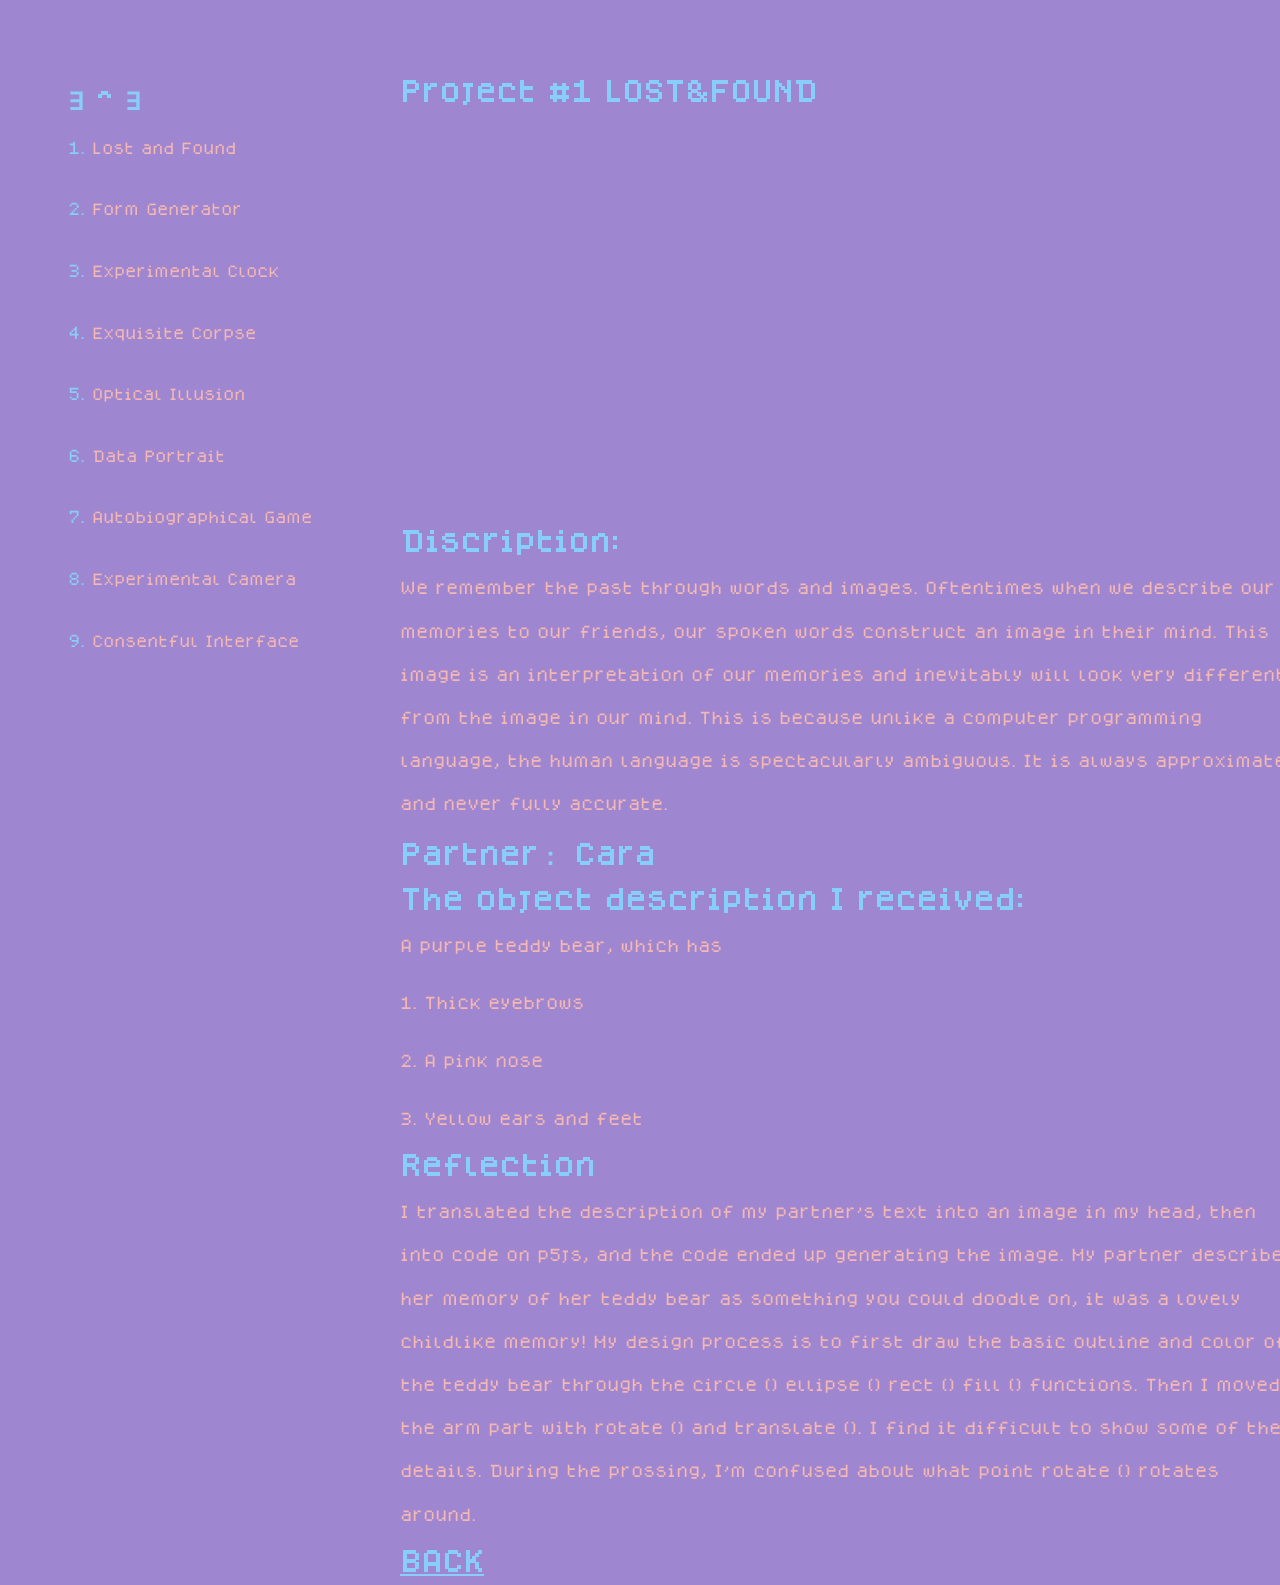
<file: p01.html>
<!DOCTYPE html>
<html lang="en">
  <head>
    <title>∃^∃| LOST&FOUND</title>
    <meta charset="utf-8" />
    <meta http-equiv="X-UA-Compatible" content="IE=edge" />
    <meta name="viewport" content="width=device-width, initial-scale=1" />

    <!-- import the webpage's stylesheet -->
    <link rel="stylesheet" href="style.css" />
    <link
      rel="icon"
      href="https://cdn.glitch.global/6c21bf71-589e-4a17-b7ad-dcb6c1f918c7/erya.png?v=1697675906943"
      type="image/png"
    />

    <!-- import the webpage's javascript file -->
    <script src="/script.js" defer></script>
  </head>
  <body style="background-color: #9e86d1"></body>

  <body>
    <!-- navigation menu -->
    <div style="position: absolute; top: 60px; left: 60px; width: 1500px">
      <nav></nav>
    </div>

    <!-- main content -->
    <main>
      <!-- 1. give your project  a titile -->
      <div style="position: absolute; top: 65px; left: 400px; width: 900px">
        <h1>Project #1 LOST&FOUND</h1>

        <iframe
          width="400px;"
          height="400px;"
          style="aspect-ratio: 2.5/1"
          frameborder="0"
          src="https://editor.p5js.org/xuj678/full/NFdlWwyna"
        ></iframe>

        <!-- below width and height refers to the dimensions of your sketch-->

        <!-- 3. write a short description to describe what the work is about -->

        <h1>Discription:</h1>

        <p>
          We remember the past through words and images. Oftentimes when we
          describe our memories to our friends, our spoken words construct an
          image in their mind. This image is an interpretation of our memories
          and inevitably will look very different from the image in our mind.
          This is because unlike a computer programming language, the human
          language is spectacularly ambiguous. It is always approximate and
          never fully accurate.
        </p>
        <h1>Partner： Cara</h1>

        <!-- 4. reflection -->
        <h1>The object description I received:</h1>

        <p>A purple teddy bear, which has</p>

        <p>1. Thick eyebrows</p>
        <p>2. A pink nose</p>
        <p>3. Yellow ears and feet</p>

        <!-- 4. reflection -->
        <h1>Reflection</h1>

        <p>
          I translated the description of my partner's text into an image in my
          head, then into code on p5js, and the code ended up generating the
          image. My partner described her memory of her teddy bear as something
          you could doodle on, it was a lovely childlike memory! My design
          process is to first draw the basic outline and color of the teddy bear
          through the circle () ellipse () rect () fill () functions. Then I
          moved the arm part with rotate () and translate (). I find it
          difficult to show some of the details. During the prossing, I'm
          confused about what point rotate () rotates around.
        </p>
        <h1>
          <a href="https://eve-cc-portfolio.glitch.me/">BACK</a>
        </h1>
      </div>
      <!-- 5. reflection -->
    </main>
  </body>
</html>
</file>
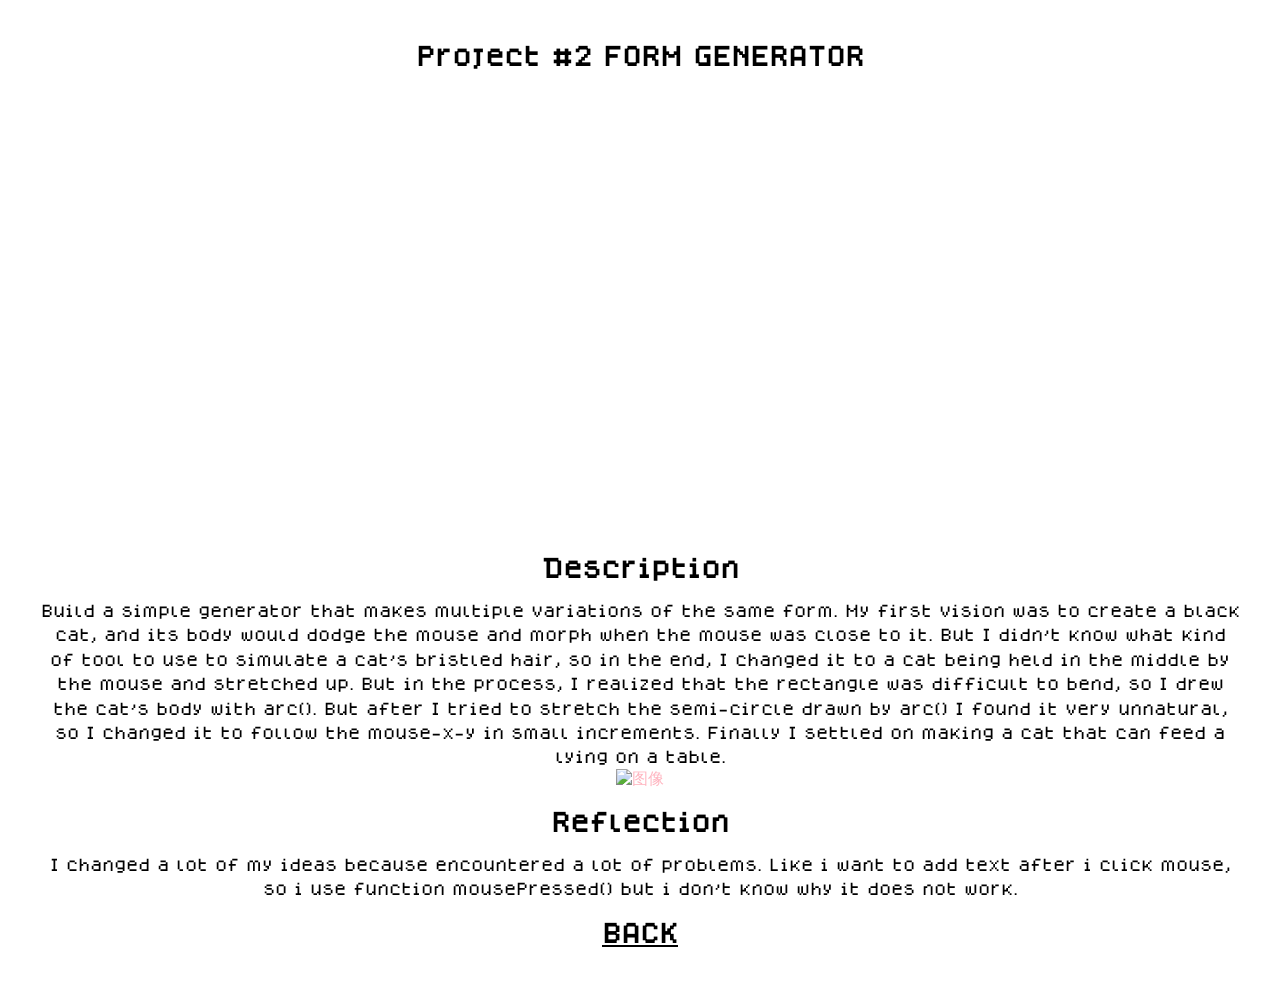
<file: p02.html>
<!DOCTYPE html>
<html lang="en">
  <head>
    <title>∃^∃| Form Generator</title>
    <meta charset="utf-8" />
    <meta http-equiv="X-UA-Compatible" content="IE=edge" />
    <meta name="viewport" content="width=device-width, initial-scale=1" />

    <!-- import the webpage's stylesheet -->
    <link rel="stylesheet" href="style.css" />
    <link rel="icon" href="https://cdn.glitch.global/6c21bf71-589e-4a17-b7ad-dcb6c1f918c7/erya.png?v=1697675906943" type="image/png">

    <!-- import the webpage's javascript file -->
    <script src="/script.js" defer></script>
    <style>
      .content {
        width: 1200px;
        text-align: center;
        margin: 0 auto;
      }
    </style>
  </head>

  <body>
    <!-- navigation menu -->

    <!-- main content -->
    <main1>
      <h3>Project #2 FORM GENERATOR</h3>

      <iframe
        width="400px;"
        height="450px;"
        style="aspect-ratio: 2.5/1"
        frameborder="0"
        src="https://editor.p5js.org/xuj678/full/HATXjhq0V"
      ></iframe>

      <h3>Description</h3>
      <div class="content">
        <p1>
          Build a simple generator that makes multiple variations of the same
          form. My first vision was to create a black cat, and its body would
          dodge the mouse and morph when the mouse was close to it. But I didn't
          know what kind of tool to use to simulate a cat's bristled hair, so in
          the end, I changed it to a cat being held in the middle by the mouse
          and stretched up. But in the process, I realized that the rectangle
          was difficult to bend, so I drew the cat's body with arc(). But after
          I tried to stretch the semi-circle drawn by arc() I found it very
          unnatural, so I changed it to follow the mouse-x-y in small
          increments. Finally I settled on making a cat that can feed a lying on
          a table.
        </p1>
      </div>
      <img
        class="RoN4R tPU70 xhGbM"
        srcset="
          https://64.media.tumblr.com/86ab72163e837f69523d2072507b6b06/780e07e50a59185d-e3/s100x200/ed9e4fbff688c90d3f6e4f53d963036f24a547f2.pnj   100w,
          https://64.media.tumblr.com/86ab72163e837f69523d2072507b6b06/780e07e50a59185d-e3/s250x400/e2a098337f88095becf36570160c698acd918504.pnj   250w,
          https://64.media.tumblr.com/86ab72163e837f69523d2072507b6b06/780e07e50a59185d-e3/s400x600/0d8762a9e0412b01ba9a5e5f44ded53f10097b69.pnj   400w,
          https://64.media.tumblr.com/86ab72163e837f69523d2072507b6b06/780e07e50a59185d-e3/s500x750/5c93f4f903d1b6f0c2646a354fdab48471323b2a.pnj   500w,
          https://64.media.tumblr.com/86ab72163e837f69523d2072507b6b06/780e07e50a59185d-e3/s540x810/efc2c70aa88b7f68bf0eb061148ff2609c1e9db3.pnj   540w,
          https://64.media.tumblr.com/86ab72163e837f69523d2072507b6b06/780e07e50a59185d-e3/s640x960/66492391b4f5695e67b3048a25bdcf5ba7b3ab79.pnj   640w,
          https://64.media.tumblr.com/86ab72163e837f69523d2072507b6b06/780e07e50a59185d-e3/s1280x1920/c73445e587fbff2ca3843c0f54f063ba09f269d5.pnj 960w
        "
        sizes="(max-width: 540px) 100vw, 540px"
        alt="图像"
      />
      <h3>Reflection</h3>
      <div class="content">
        <p1>
          I changed a lot of my ideas because encountered a lot of problems.
          Like i want to add text after i click mouse, so i use function
          mousePressed() but i don't know why it does not work.
        </p1>
      </div>
      <h3>
        <a href="index.html" class="black">BACK</a>
      </h3>
    </main1>
  </body>
</html>
</file>
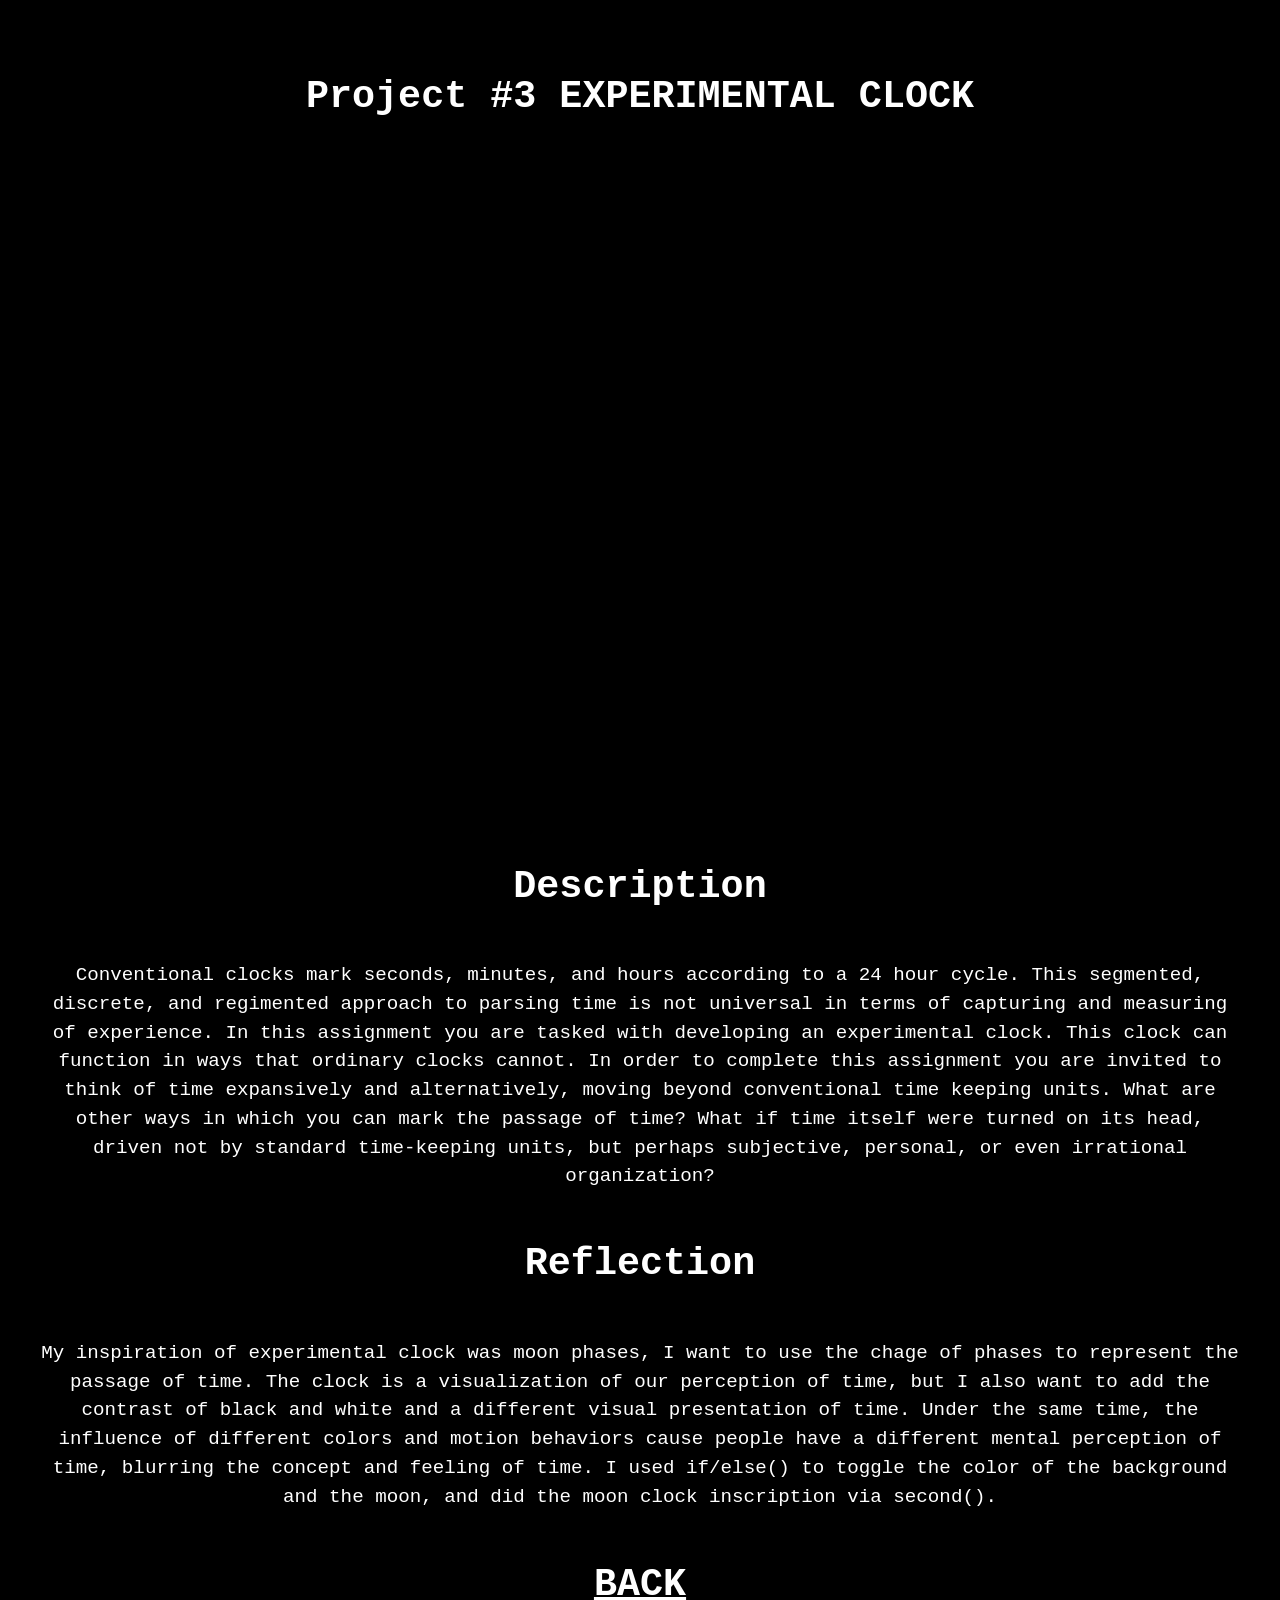
<file: p03.html>
<!DOCTYPE html>
<html lang="en">
  <head>
    <title>∃^∃ | Experimental Clock</title>
    <meta charset="utf-8" />
    <meta http-equiv="X-UA-Compatible" content="IE=edge" />
    <meta name="viewport" content="width=device-width, initial-scale=1" />

    <!-- import the webpage's stylesheet -->
    <link rel="stylesheet" href="style.css" />
    <link rel="icon" href="https://cdn.glitch.global/6c21bf71-589e-4a17-b7ad-dcb6c1f918c7/erya.png?v=1697675906943" type="image/png">

    <!-- import the webpage's javascript file -->
    <script src="/script.js" defer></script>
        <style>
        .content {
            width: 1200px;
            text-align: center; 
            margin: 0 auto;
        }
    </style>
<!--     <p4
      ><a href="https://eve-cc-portfolio.glitch.me/" class="white">BACK</a></p4
    > -->
  </head>
  <body style="background-color: black"></body>

  <body>
    <!-- navigation menu -->

    <!-- main content -->
    <main1>
      <h5>Project #3 EXPERIMENTAL CLOCK</h5>
      <iframe
        width="600.1px;"
        height="642px;"
        style="aspect-ratio: 2.5/1"
        frameborder="0"
        src="https://editor.p5js.org/xuj678/full/32RW1mH69"
      ></iframe>
      <h5>Description</h5>
      <div class="content">
      <p4>
        Conventional clocks mark seconds, minutes, and hours according to a 24
        hour cycle. This segmented, discrete, and regimented approach to parsing
        time is not universal in terms of capturing and measuring of experience.
        In this assignment you are tasked with developing an experimental clock.
        This clock can function in ways that ordinary clocks cannot. In order to
        complete this assignment you are invited to think of time expansively
        and alternatively, moving beyond conventional time keeping units. What
        are other ways in which you can mark the passage of time? What if time
        itself were turned on its head, driven not by standard time-keeping
        units, but perhaps subjective, personal, or even irrational
        organization?
      </p4>
      </div>
      <h5>Reflection</h5>
      <div class="content">
      <p4
        >My inspiration of experimental clock was moon phases, I want to use the
        chage of phases to represent the passage of time. The clock is a
        visualization of our perception of time, but I also want to add the
        contrast of black and white and a different visual presentation of time.
        Under the same time, the influence of different colors and motion
        behaviors cause people have a different mental perception of time,
        blurring the concept and feeling of time. I used if/else() to toggle the
        color of the background and the moon, and did the moon clock inscription
        via second().</p4
        ></div>
      <div class="content">
      <h5
          ><a href="index.html" class="white">BACK</a></h5></div>
      
    </main1>
  </body>
</html>
</file>
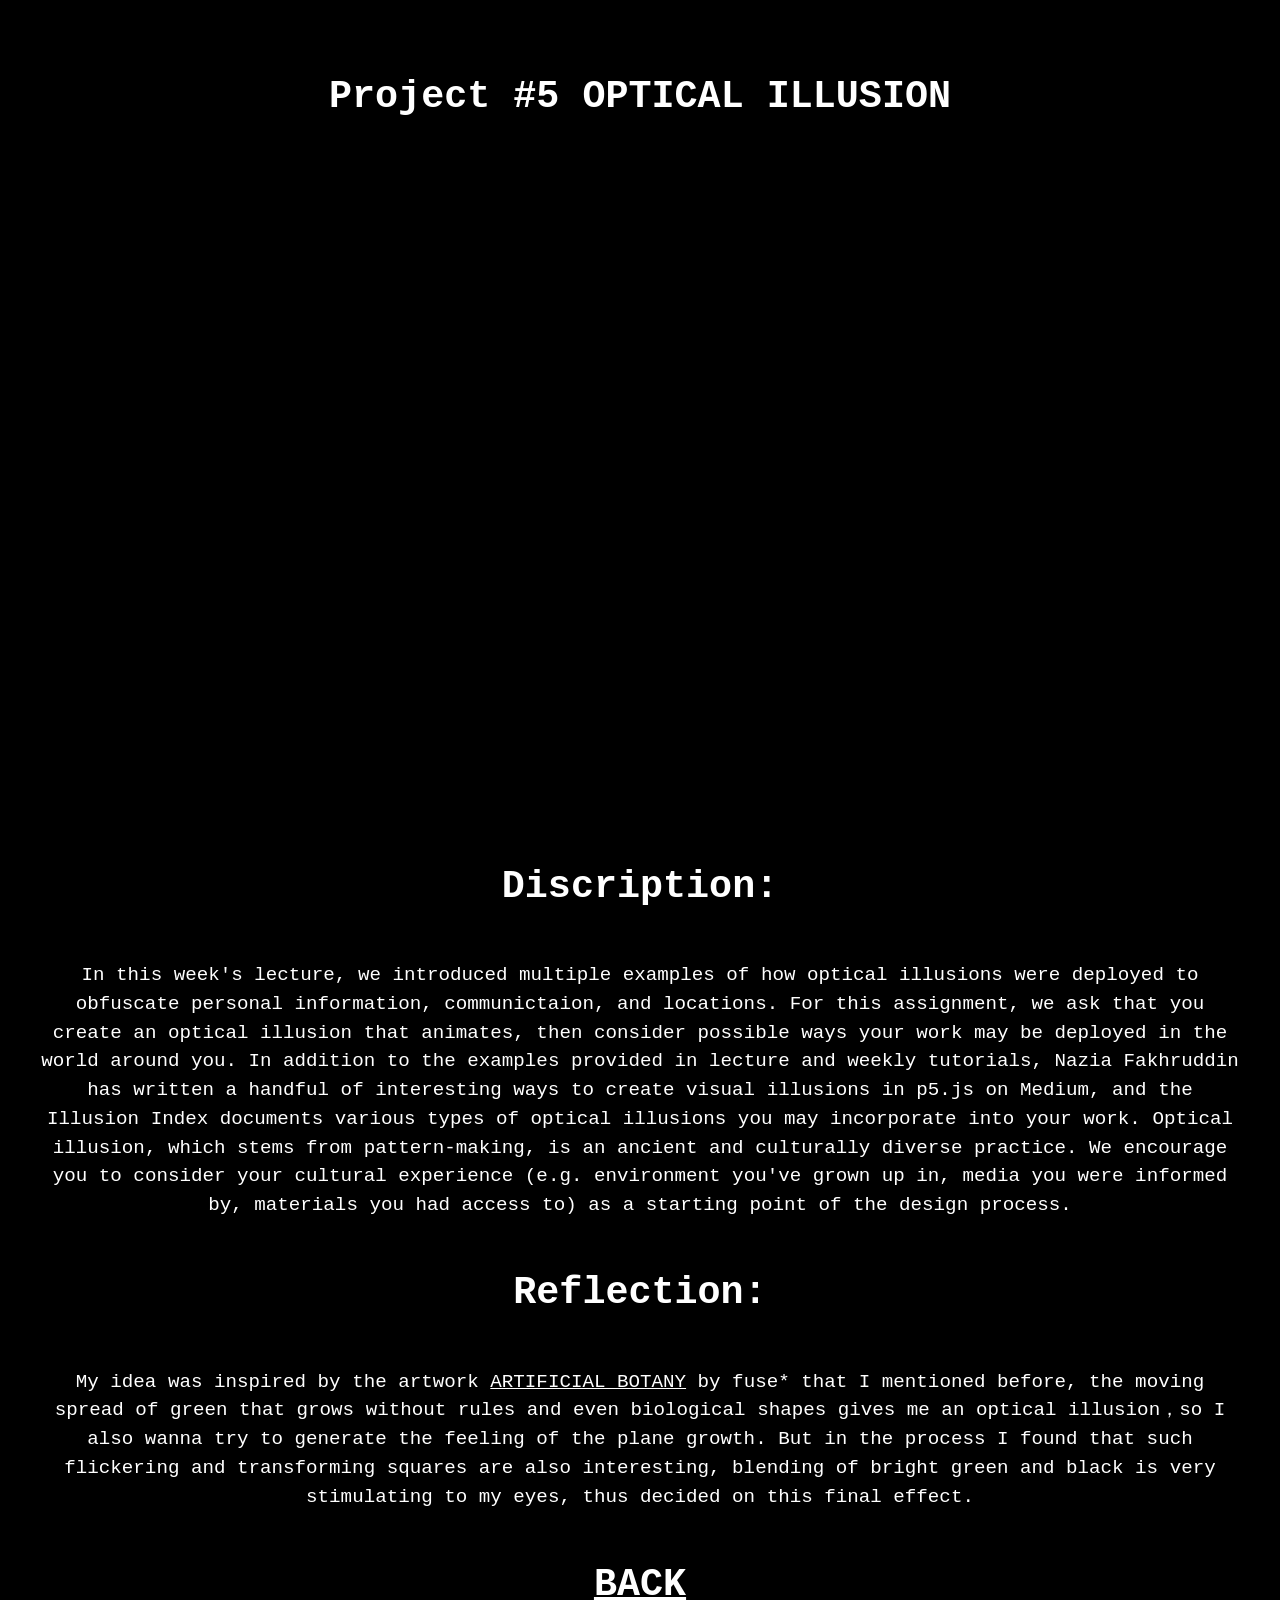
<file: p05.html>
<!DOCTYPE html>
<html lang="en">
  <head>
    <title>∃^∃ | Optical Illusion</title>
    <meta charset="utf-8" />
    <meta http-equiv="X-UA-Compatible" content="IE=edge" />
    <meta name="viewport" content="width=device-width, initial-scale=1" />

    <!-- import the webpage's stylesheet -->
    <link rel="stylesheet" href="style.css" />
    <link rel="icon" href="https://cdn.glitch.global/6c21bf71-589e-4a17-b7ad-dcb6c1f918c7/erya.png?v=1697675906943" type="image/png">

    <!-- import the webpage's javascript file -->
    <script src="/script.js" defer></script>
    <style>
      .content {
        width: 1200px;
        text-align: center;
        margin: 0 auto;
      }
    </style>
  </head>
  <body style="background-color: black"></body>
  <body>
    <main1>
      <h5>Project #5 OPTICAL ILLUSION</h5>

      <iframe
        width="600.1px;"
        height="642px;"
        style="aspect-ratio: 2.5/1"
        frameborder="0"
        src="https://editor.p5js.org/xuj678/full/DTPcLPaBS"
      ></iframe>

      <!-- navigation menu -->

      <h5>Discription:</h5>
      <!-- main content -->
<div class="content">
      <p4>
        In this week's lecture, we introduced multiple examples of how optical
        illusions were deployed to obfuscate personal information,
        communictaion, and locations. For this assignment, we ask that you
        create an optical illusion that animates, then consider possible ways
        your work may be deployed in the world around you. In addition to the
        examples provided in lecture and weekly tutorials, Nazia Fakhruddin has
        written a handful of interesting ways to create visual illusions in
        p5.js on Medium, and the Illusion Index documents various types of
        optical illusions you may incorporate into your work. Optical illusion,
        which stems from pattern-making, is an ancient and culturally diverse
        practice. We encourage you to consider your cultural experience (e.g.
        environment you've grown up in, media you were informed by, materials
        you had access to) as a starting point of the design process.
      </p4>
      </div>
      <h5>Reflection:</h5>
      <div class="content">
      <p4>
        My idea was inspired by the artwork
        <a
          href="https://www.fuseworks.it/en/works/artificial-botany"
          class="white"
          >ARTIFICIAL BOTANY</a
        >
        by fuse* that I mentioned before, the moving spread of green that grows
        without rules and even biological shapes gives me an optical illusion，so
        I also wanna try to generate the feeling of the plane growth. But in
        the process I found that such flickering and transforming squares are
        also interesting, blending of bright green and black is very stimulating
        to my eyes, thus decided on this final effect. 
      </p4>
      </div>
      <div>
        <h5
          ><a href="index.html" class="white"
            >BACK</a
          ></h5
        >
      </div>
    </main1>
  </body>
</html>
</file>
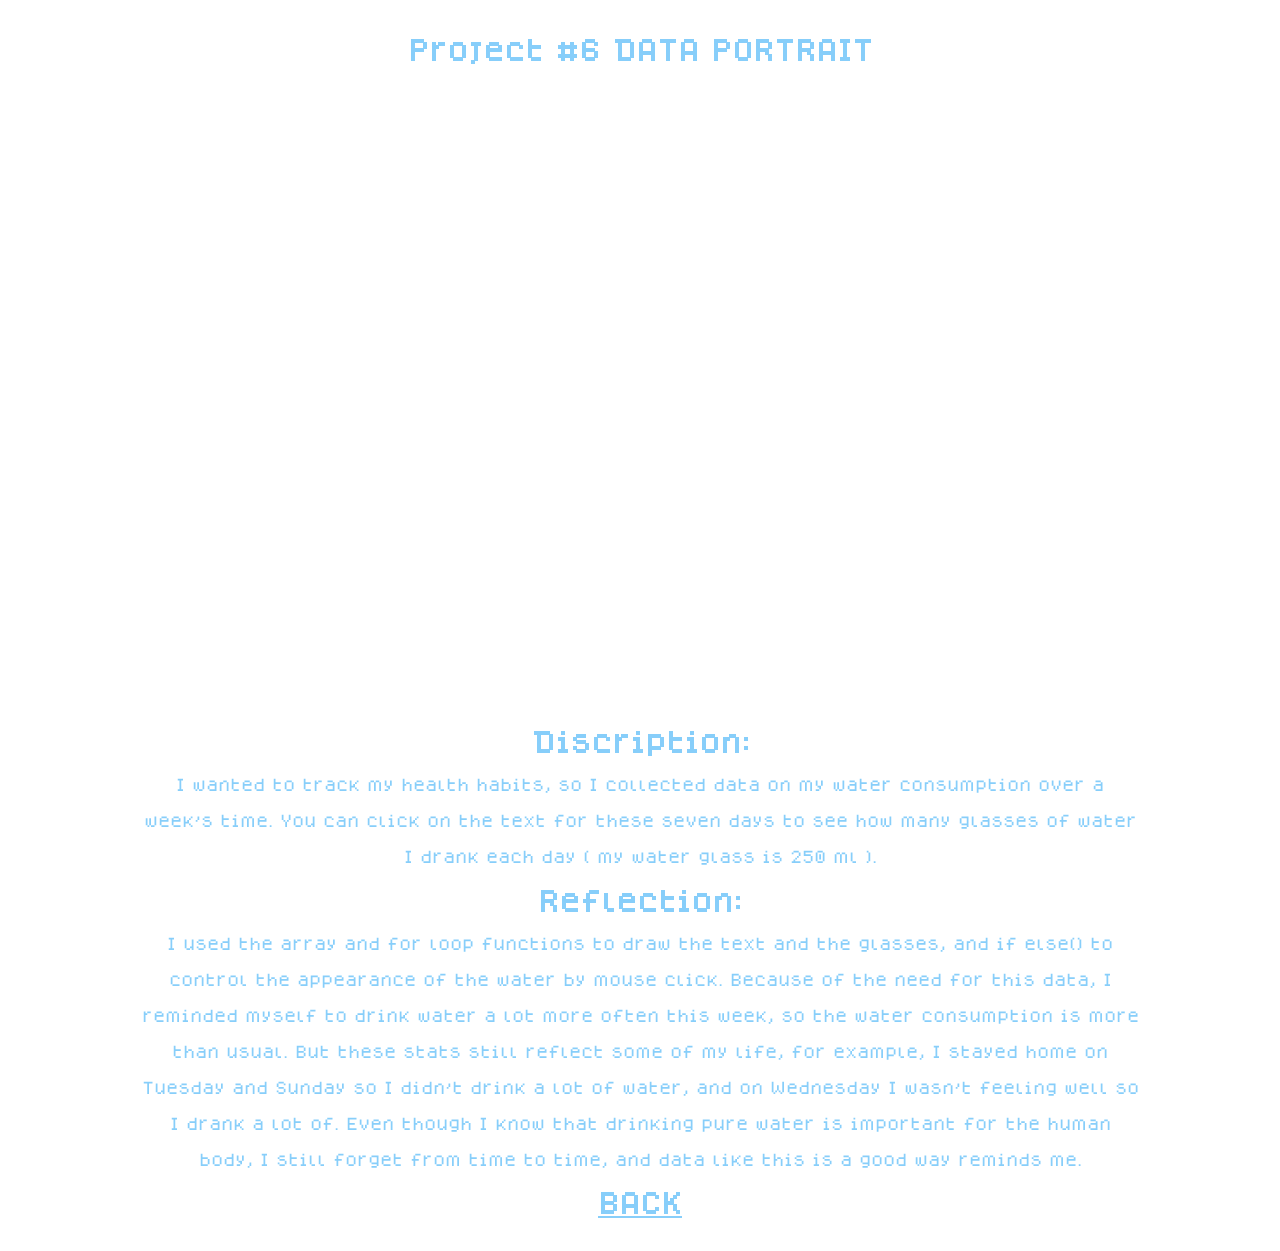
<file: p06.html>
<!DOCTYPE html>
<html lang="en">
  <head>
    <title>∃^∃ | DATA PORTRAIT</title>
    <meta charset="utf-8" />
    <meta http-equiv="X-UA-Compatible" content="IE=edge" />
    <meta name="viewport" content="width=device-width, initial-scale=1" />

    <!-- import the webpage's stylesheet -->
    <link rel="stylesheet" href="style.css" />
    <link rel="icon" href="https://cdn.glitch.global/6c21bf71-589e-4a17-b7ad-dcb6c1f918c7/erya.png?v=1697675906943" type="image/png">

    <!-- import the webpage's javascript file -->
    <script src="/script.js" defer></script>
    <style>
        .content {
            width: 1000px;
            text-align: center; 
            margin: 0 auto;
        }
    </style>
  </head>

  <body>
    <!-- navigation menu -->

    <!-- main content -->
    <main1>
      <!--       <div style="display: grid;
  grid-template-columns: repeat(3, 1fr);
  grid-gap: 10px;"> -->
      <h1>Project #6 DATA PORTRAIT</h1>
      <iframe
        width="600.5px;"
        height="642.1px;"
        style="aspect-ratio: 2.5/1"
        frameborder="0"
        src="https://editor.p5js.org/xuj678/full/q4lxGIjHH"
      >
      </iframe>
      <h1>Discription:</h1>
      <div class="content">
        <p3>
          I wanted to track my health habits, so I collected data on my water
          consumption over a week's time. You can click on the text for these
          seven days to see how many glasses of water I drank each day ( my
          water glass is 250 ml ).
        </p3>
      </div>
      <h1>Reflection:</h1>
      <div class="content">
      <p3
        >I used the array and for loop functions to draw the text and the
        glasses, and if else() to control the appearance of the water by mouse
        click. Because of the need for this data, I reminded myself to drink
        water a lot more often this week, so the water consumption is more than
        usual. But these stats still reflect some of my life, for example, I
        stayed home on Tuesday and Sunday so I didn't drink a lot of water, and
        on Wednesday I wasn't feeling well so I drank a lot of. Even though I
        know that drinking pure water is important for the human body, I still
        forget from time to time, and data like this is a good way reminds
        me.</p3
      >
</div>
      <h1><a href="index.html">BACK</a></h1>
    </main1>
  </body>
</html>
</file>
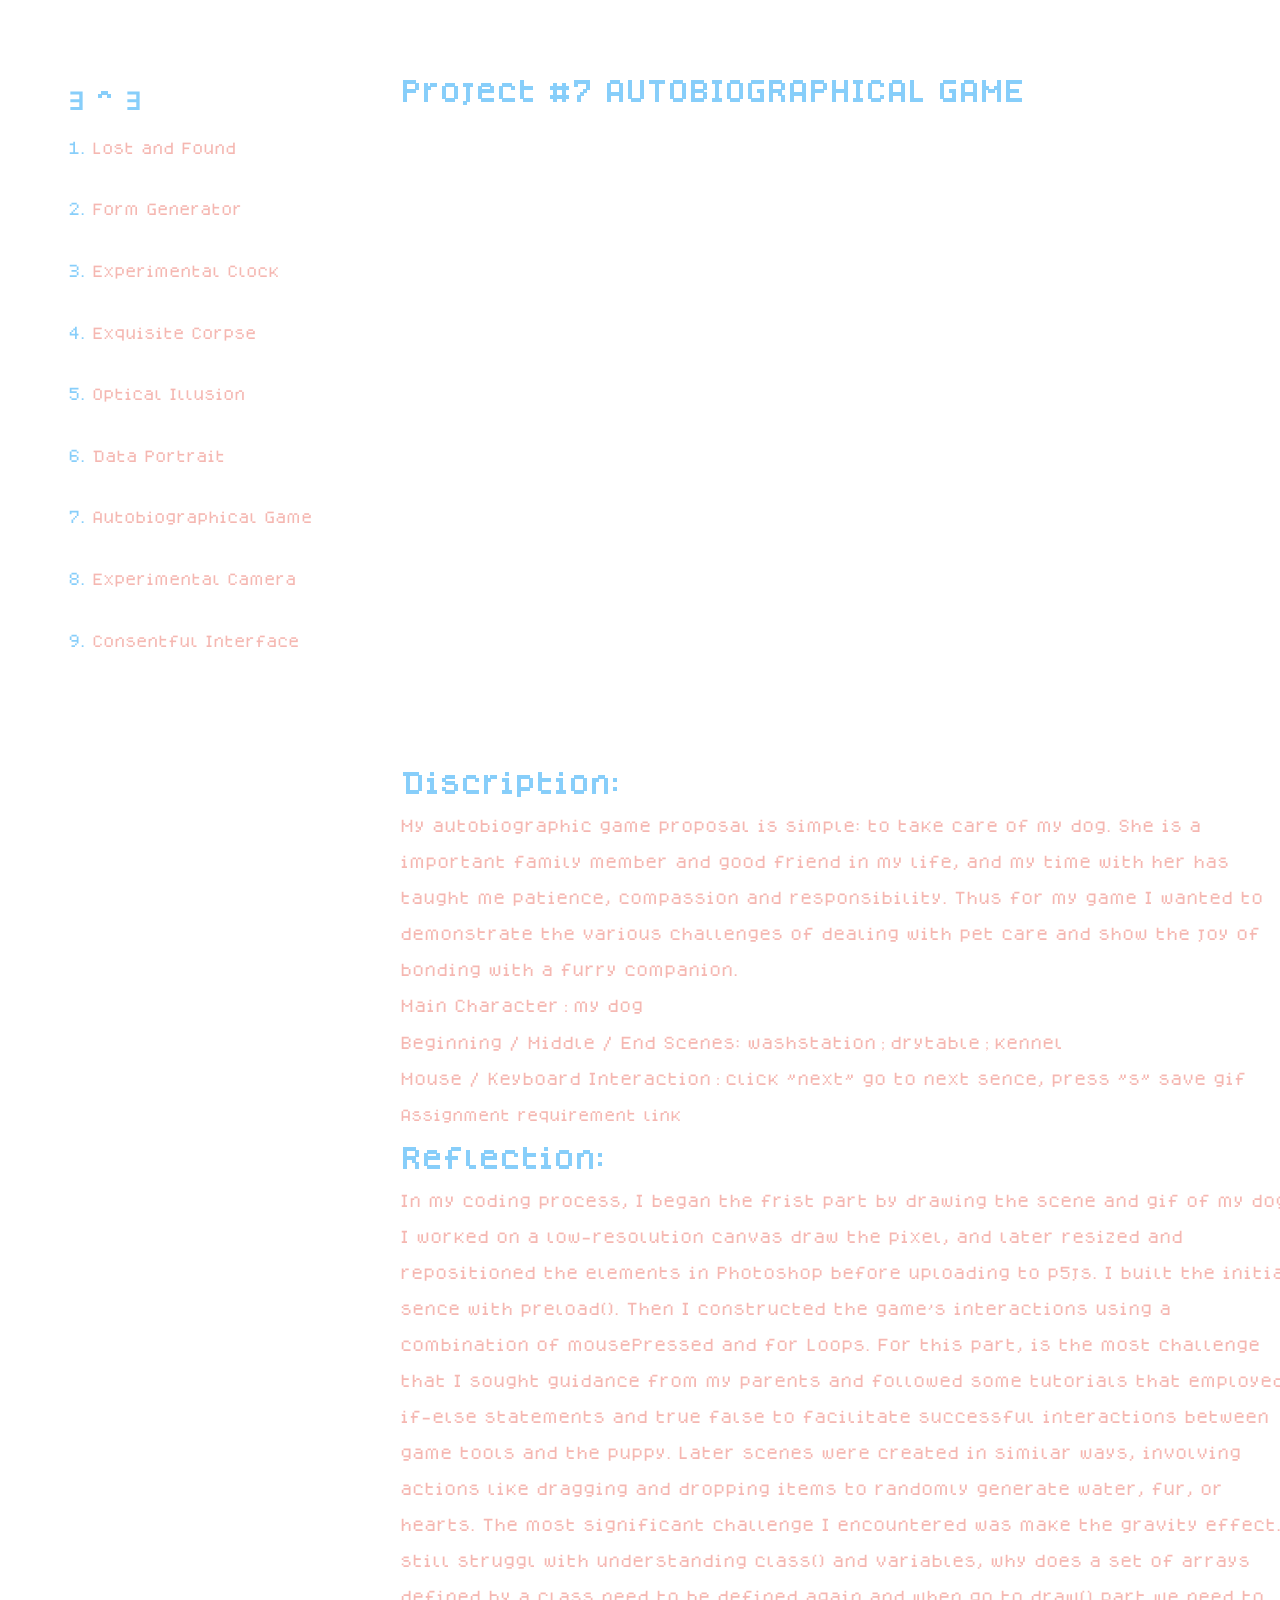
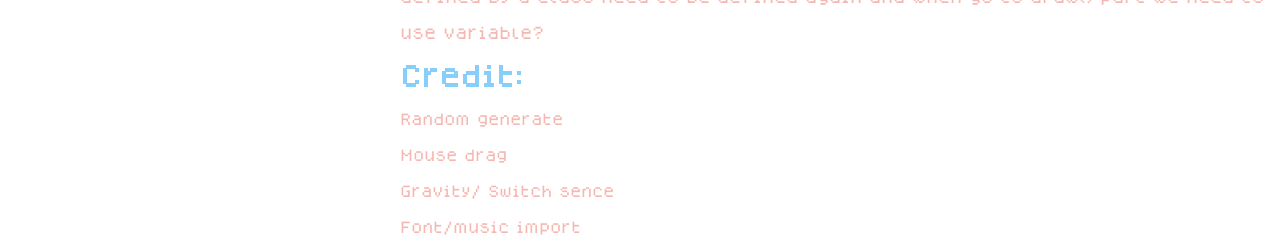
<file: p07.html>
<!DOCTYPE html>
<html lang="en">
  <head>
    <title>∃^∃ | Autobiographical Game</title>
    <meta charset="utf-8" />
    <meta http-equiv="X-UA-Compatible" content="IE=edge" />
    <meta name="viewport" content="width=device-width, initial-scale=1" />

    <!-- import the webpage's stylesheet -->
    <link rel="stylesheet" href="style.css" />
    <link rel="icon" href="https://cdn.glitch.global/6c21bf71-589e-4a17-b7ad-dcb6c1f918c7/erya.png?v=1697675906943" type="image/png">

    <!-- import the webpage's javascript file -->
    <script src="/script.js" defer></script>
  </head>

  <body>
    <!-- navigation menu -->
    <div style="position: absolute; top: 60px; left: 60px; width: 1500px">
      <nav></nav>
    </div>
    <!-- main content -->
    <main>
      <div style="position: absolute; top: 65px; left: 400px; width: 900px">
        <h1>Project #7 AUTOBIOGRAPHICAL GAME</h1>
        <iframe
          width="600.5px;"
          height="642.1px;"
          style="aspect-ratio: 2.5/1"
          frameborder="0"
          src="https://editor.p5js.org/xuj678/full/8e-ULd30I"
        >
        </iframe>

        <h1>Discription:</h1>

        <p6>
          My autobiographic game proposal is simple: to take care of my dog. She
          is a important family member and good friend in my life, and my time
          with her has taught me patience, compassion and responsibility. Thus
          for my game I wanted to demonstrate the various challenges of dealing
          with pet care and show the joy of bonding with a furry companion.
        </p6>
        <div>
          <p6>Main Character：my dog</p6>
        </div>
        <div>
          <p6
            >Beginning / Middle / End Scenes: washstation；drytable；kennel</p6
          >
        </div>
        <div>
          <p6>
            Mouse / Keyboard Interaction：click "next" go to next sence, press
            "s" save gif
          </p6>
        </div>
        <div>
          <p6>
            <a
              href="https://parsonsdt.github.io/critical-computation-2023/assignment-7.html"
              class="pink"
              >Assignment requirement link</a
            >
          </p6>
        </div>
        <h1>Reflection:</h1>
        <p6>
          In my coding process, I began the frist part by drawing the scene and
          gif of my dog. I worked on a low-resolution canvas draw the pixel, and
          later resized and repositioned the elements in Photoshop before
          uploading to p5js. I built the initial sence with preload(). Then I
          constructed the game's interactions using a combination of
          mousePressed and for Loops. For this part, is the most challenge that
          I sought guidance from my parents and followed some tutorials that
          employed if-else statements and true false to facilitate successful
          interactions between game tools and the puppy. Later scenes were
          created in similar ways, involving actions like dragging and dropping
          items to randomly generate water, fur, or hearts. The most significant
          challenge I encountered was make the gravity effect. I still struggl
          with understanding class() and variables, why does a set of arrays
          defined by a class need to be defined again and when go to draw() part
          we need to use variable?
        </p6>
        <h1>Credit:</h1>
        <!--       <p>Learning center tutoring</p> -->
        <div>
          <p6>
            <a href="https://www.youtube.com/watch?v=XATr_jdh-44" class="pink"
              >Random generate</a
            >
          </p6>
        </div>
        <div>
          <p6>
            <a href="https://www.youtube.com/watch?v=kjqo_uXn87I" class="pink"
              >Mouse drag</a
            >
          </p6>
        </div>
        <div>
          <p6>
            <a href="https://openprocessing.org/sketch/2063394" class="pink"
              >Gravity/ Switch sence</a
            >
          </p6>
        </div>
        <div>
          <p6>
            <a href="https://openprocessing.org/sketch/2073158" class="pink"
              >Font/music import</a
            >
          </p6>
        </div>
      </div>
    </main>
  </body>
</html>
</file>
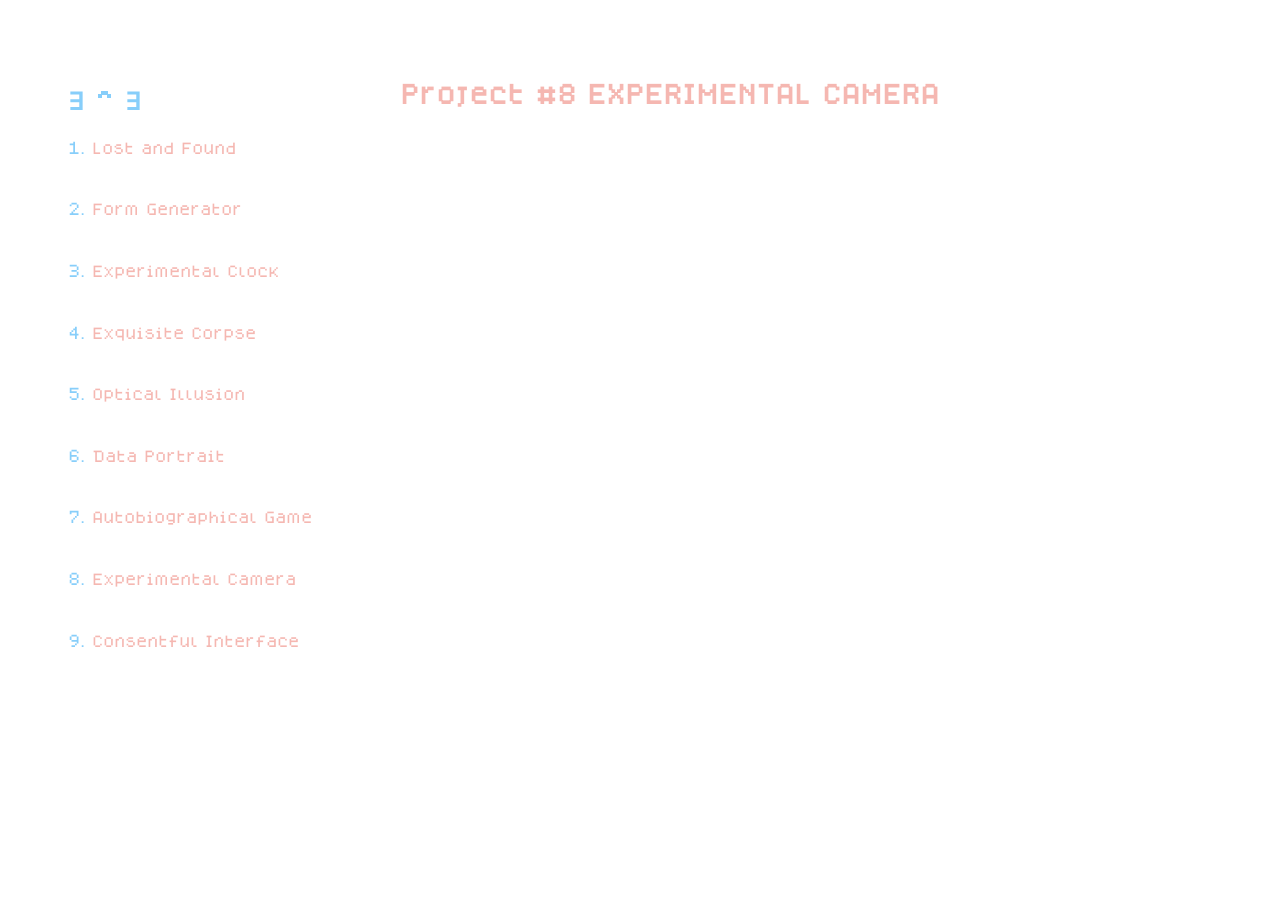
<file: p08.html>
<!DOCTYPE html>
<html lang="en">
  <head>
    <title>∃^∃ | Experimental Camera</title>
    <meta charset="utf-8" />
    <meta http-equiv="X-UA-Compatible" content="IE=edge" />
    <meta name="viewport" content="width=device-width, initial-scale=1" />

    <!-- import the webpage's stylesheet -->
    <link rel="stylesheet" href="style.css" />
    <link rel="icon" href="https://cdn.glitch.global/6c21bf71-589e-4a17-b7ad-dcb6c1f918c7/erya.png?v=1697675906943" type="image/png">

    <!-- import the webpage's javascript file -->
    <script src="/script.js" defer></script>
  </head>

  <body>
    <!-- navigation menu -->
    <div style="position: absolute; top: 60px; left: 60px; width: 1500px">
      <nav></nav>
    </div>
    <!-- main content -->
    <main>
      <div style="position: absolute; top: 65px; left: 400px; width: 900px">
        <h2>Project #8 EXPERIMENTAL CAMERA</h2>

        <div>
          <iframe
            allow="camera;"
            width="600.5px;"
            height="642.1px;"
            style="aspect-ratio: 2.5/1"
            frameborder="0"
            src="https://editor.p5js.org/xuj678/full/bbke7mJ2e"
          ></iframe>
        </div>
      </div>
    </main>
  </body>
</html>
</file>
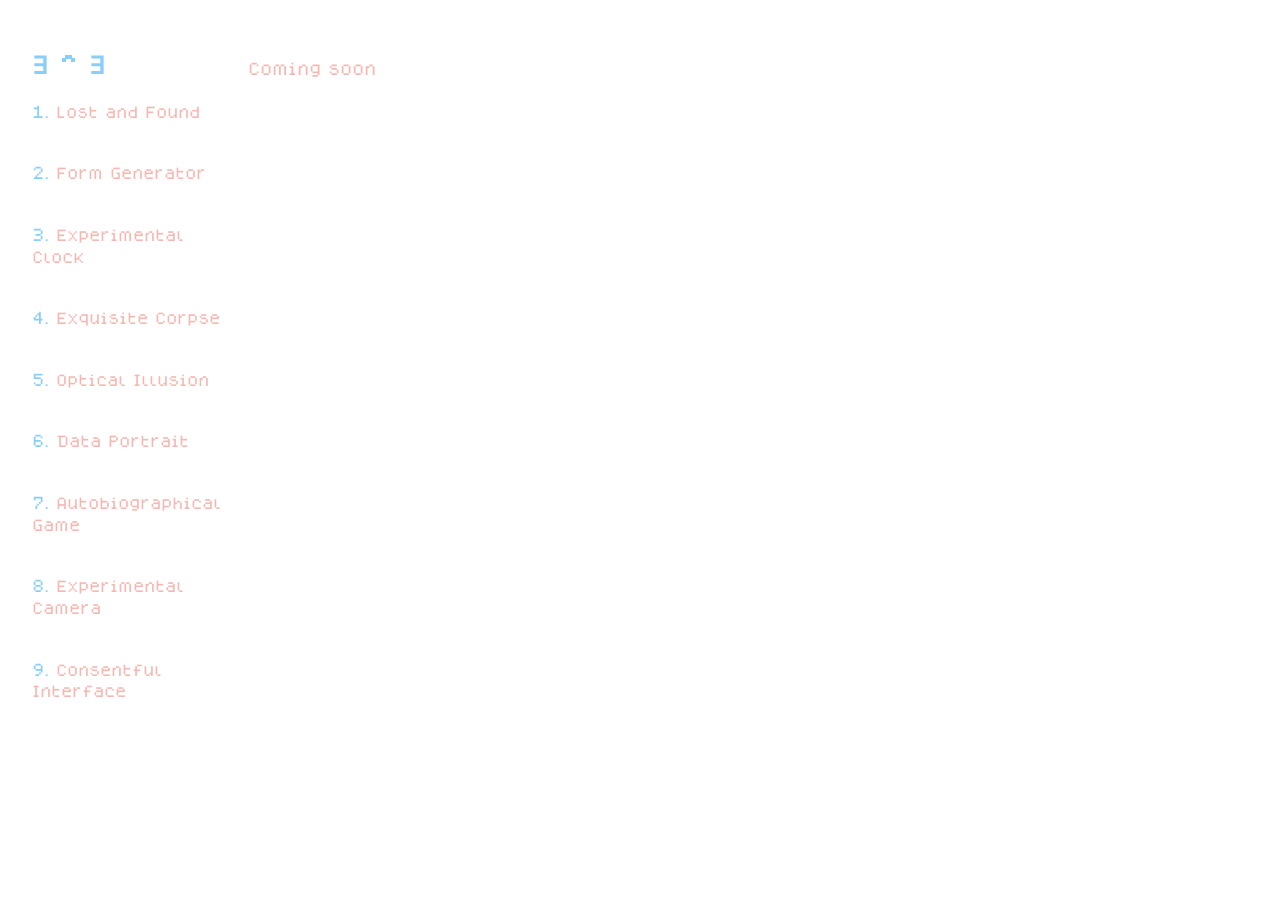
<file: p10.html>
<!DOCTYPE html>
<html lang="en">
  <head>
    <title>Your Name | CC Portfolio</title>
    <meta charset="utf-8" />
    <meta http-equiv="X-UA-Compatible" content="IE=edge" />
    <meta name="viewport" content="width=device-width, initial-scale=1" />

    <!-- import the webpage's stylesheet -->
    <link rel="stylesheet" href="style.css" />

    <!-- import the webpage's javascript file -->
    <script src="/script.js" defer></script>
  </head>

  <body>
    <!-- navigation menu -->
    <nav></nav>

    <!-- main content -->
    <main>
      <p>
        Coming soon
      </p>
    </main>
  </body>
</html>
</file>
<file: style.css>
/* CSS files add styling rules to your content */

@font-face {
  font-family: pixel;
  src: url("asset/dogicapixel.ttf");
}

@font-face {
  font-family: "StickiesRegular";
  src: url("https://cdn.glitch.global/6c21bf71-589e-4a17-b7ad-dcb6c1f918c7/Queensides-3z7Ey.ttf?v=1697598221822");
}

@font-face {
  font-family: "sd_auto_pilot";
  src: url("https://cdn.glitch.global/6c21bf71-589e-4a17-b7ad-dcb6c1f918c7/sd_auto_pilot.ttf?v=1699640204960");
}

body {
  font-family: pixel;
  color: #ffb6c1;
  padding: 1rem;
  display: flex;
  justify-content: center;
}

body1 {
  font-family: "Roboto Mono", monospace, sans-serif;
}

div {
  font-family: pixel;
  /*   color: #f9fc9d; */
}

li {
  font-family: pixel;
  color: #f5b7b1;
}

h1 {
  font-family: pixel;
  color: #87cefa; /*   lanse */
  font-size: 1.5rem;
}

h2 {
  color: #f5b7b1; /*   fense */
  font-size: 1.4rem;
}

h3 {
  font-family: pixel;
  color: black;
  font-size: 1.4rem;
}

h5 {
  font-family: "Roboto Mono", monospace, sans-serif;
  color: white;
  font-size: 2.4rem;
  line-height: 0.5;
}

p {
  font-size: 0.9rem;
  line-height: 3;
  color: #f5b7b1;
} /* 粉色 */

p1 {
  font-size: 0.9rem;
  color: black;
  line-height: 1.7;
}

p3 {
  font-family: pixel;
  font-size: 0.9rem;
  color: #87cefa; /*   lanse */
  line-height: 2.5;
}

p4 {
  font-family: "Roboto Mono", monospace, sans-serif;
  font-size: 1.2rem;
  color: white;
  line-height: 1.5;
}

p5 {
  font-family: "Roboto Mono", monospace, sans-serif;
  font-size: 1.2rem;
  color: white;
  line-height: 4;
}

p6 {
  font-size: 0.9rem;
  line-height: 2.5;
  color: #f5b7b1;
} /* 粉色 */

nav {
  width: 20%;
  padding: 0.5rem;
}

main {
  width: 100%;
  max-width: 1200px;
  padding: 0.5rem;
}

body1 {
  display: flex;
  justify-content: center;
  align-items: center;
  height: 100vh;
  margin: 0;
}

main1 {
  text-align: center;
}

nav ul {
  margin: 0;
  padding: 0;
  list-style: none;
  display: flex;
  flex-direction: column;
  gap: 40px;
}

a {
  color: #87cefa;
}

a.black {
  color: black;
}

a.white {
  color: white;
}

a.pink {
  color: #f5b7b1;
  font-size: 0.9em;
  text-decoration: none;
  transition: color 0.3s ease;
  transition: font-size 0.3s ease;
}

a:hover {
  color: #ff5733;
}

a.pink :hover {
  color: #ff5733;
  font-size: 1.4em;
}

li {
  font-size: 0.9rem;
  color: #87cefa;
  line-height: 1.5;
}

.fullwidth {
  width: 100%;
  margin-bottom: 0.625rem;
}

img {
  max-width: 100%;
}

@media only screen and (max-width: 600px) {
  html {
    overflow-x: hidden;
  }

  body {
    box-sizing: border-box;
    width: 100%;
    min-height: 100vh;
    padding: 0.75rem;
    align-items: start;
  }

  /* Keep the portfolio navigation and project content side by side on phones. */
  body:has(nav) {
    display: grid;
    grid-template-columns: minmax(88px, 28vw) minmax(0, 1fr);
    column-gap: 0.75rem;
    justify-content: normal;
  }

  body:has(nav) > div:has(> nav) {
    position: fixed !important;
    top: 50% !important;
    right: auto !important;
    bottom: auto !important;
    left: 0.75rem !important;
    width: max(76px, calc(28vw - 0.75rem)) !important;
    grid-column: 1;
    grid-row: 1;
    align-self: start;
    transform: translateY(-50%);
    z-index: 10;
  }

  nav {
    width: 100%;
    box-sizing: border-box;
    padding: 0.25rem 0;
  }

  nav ul {
    gap: 1rem;
  }

  nav h1 {
    margin-top: 0;
  }

  nav li,
  nav a.pink {
    font-size: 0.56rem;
    line-height: 3;
    overflow-wrap: anywhere;
  }

  body:has(nav) > main,
  body:has(nav) > div:not(:has(nav)) {
    grid-column: 2;
    width: auto !important;
    min-width: 0;
  }

  body:has(nav) > main > div,
  body:has(nav) > div:not(:has(nav)) {
    position: relative !important;
    inset: auto !important;
    top: auto !important;
    left: auto !important;
    width: auto !important;
    transform: none !important;
  }

  main,
  main1 {
    box-sizing: border-box;
    width: 100%;
    min-width: 0;
    padding: 0;
  }

  main1 {
    display: block;
    text-align: center;
  }

  .content {
    box-sizing: border-box;
    width: 100% !important;
    padding: 0 0.35rem;
  }

  h1 {
    font-size: 0.82rem;
    line-height: 1.55;
  }

  h2,
  h3 {
    font-size: 0.78rem;
    line-height: 1.55;
  }

  h5 {
    font-size: 1.25rem;
    line-height: 1;
  }

  p,
  p1,
  p3,
  p6 {
    font-size: 0.58rem;
    line-height: 2;
  }

  p4,
  p5 {
    font-size: 0.75rem;
    line-height: 1.8;
  }

  img {
    width: auto !important;
    height: auto !important;
    max-width: min(100%, 190px) !important;
  }

  iframe,
  canvas,
  video {
    width: min(100%, 260px) !important;
    max-width: 100% !important;
    height: min(56vw, 320px) !important;
  }

  /* The home page has two separate right-column blocks. */
  body:has(nav) > div:not(:has(nav)) {
    align-self: start;
    text-align: center;
    margin-bottom: 0.75rem;
  }

  body.home-page {
    grid-template-rows: 1fr 1fr;
    height: 100vh;
  }

  body.home-page > div:has(> nav) {
    grid-row: 1 / 3;
  }

  body.home-page > .home-intro {
    grid-row: 1;
    align-self: end;
    padding-bottom: 0.75rem;
    margin-bottom: 0;
  }

  body.home-page > .home-image {
    grid-row: 2;
    align-self: start;
    padding-top: 0.75rem;
    margin-bottom: 0;
  }

  body.home-page > .home-image img {
    max-width: min(100%, 150px) !important;
  }
}
</file>
